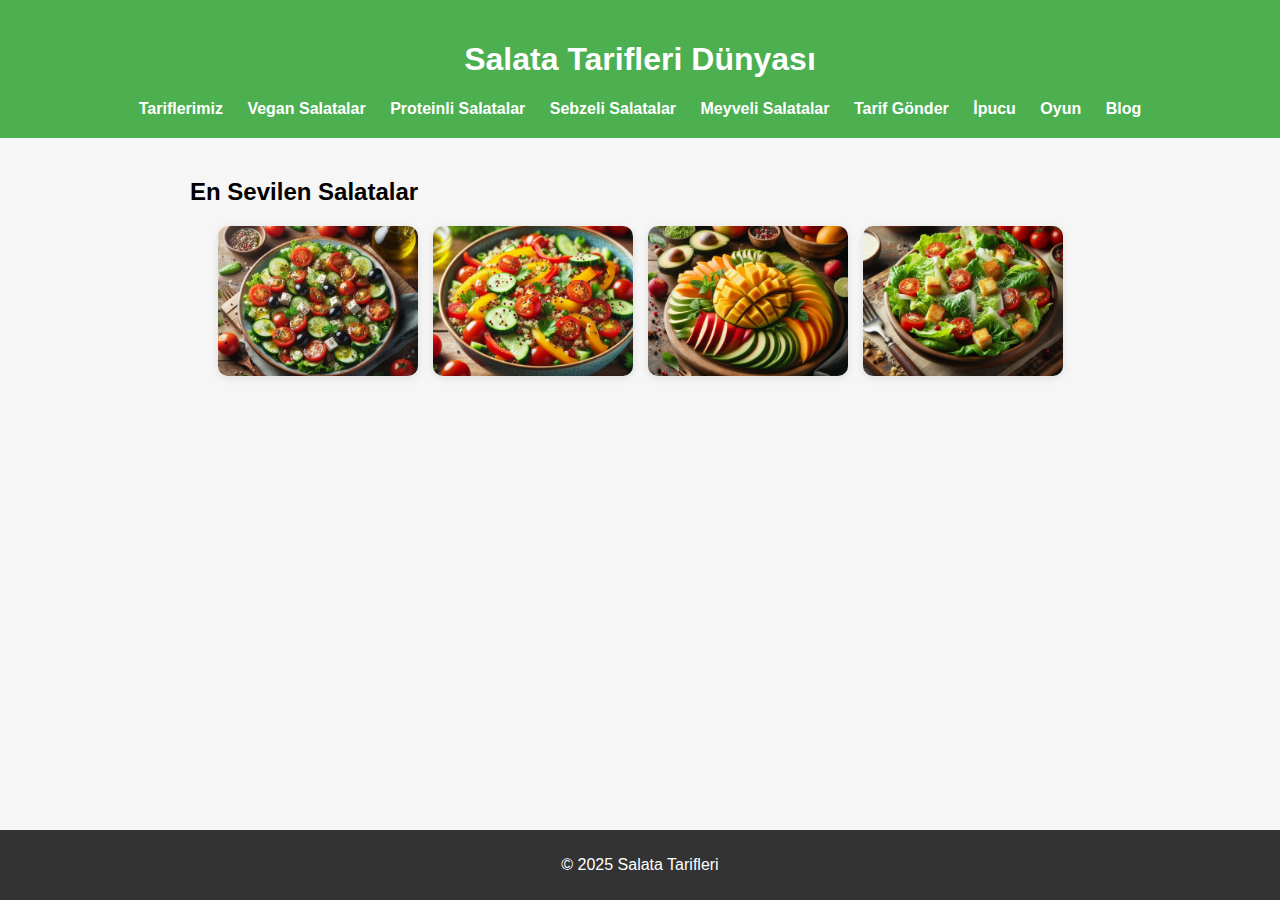
<file: index.html>
<!DOCTYPE html>
<html lang="tr">
<head>
    <meta charset="UTF-8" />
    <title>Salata Tarifleri</title>
    <link rel="stylesheet" href="style.css" />
</head>
<body>
    <header>
        <h1>Salata Tarifleri Dünyası</h1>
        <nav>
            <a href="sayfalar/tariflerimiz.html">Tariflerimiz</a>
            <a href="sayfalar/vegan-salatalar.html">Vegan Salatalar</a>
            <a href="sayfalar/proteinli-salatalar.html">Proteinli Salatalar</a>
            <a href="sayfalar/sebzeli-salatalar.html">Sebzeli Salatalar</a>
            <a href="sayfalar/meyveli-salatalar.html">Meyveli Salatalar</a>
            <a href="sayfalar/tarif-gonder.html">Tarif Gönder</a>
            <a href="sayfalar/ipucu.html">İpucu</a>
            <a href="sayfalar/oyun.html">Oyun</a>
            <a href="sayfalar/blog.html">Blog</a>
        </nav>
    </header>
    <main>
        <h2>En Sevilen Salatalar</h2>
        <div class="gallery">
            <a href="sayfalar/sebzeli-salatalar.html" title="Akdeniz Salata">
                <img src="resimler/akdeniz-salata.jpg" alt="Akdeniz Salata" />
            </a>
            <a href="sayfalar/proteinli-salatalar.html" title="Kinoa Salata">
                <img src="resimler/kinoa-salata.jpg" alt="Kinoa Salata" />
            </a>
            <a href="sayfalar/meyveli-salatalar.html" title="Mango Avokado Salata">
                <img src="resimler/mango-avokado.jpg" alt="Mango Avokado Salata" />
            </a>
            <a href="sayfalar/vegan-salatalar.html" title="Vegan Sezar Salata">
                <img src="resimler/sezar-salata.jpg" alt="Sezar Salata" />
            </a>
        </div>
    </main>
    <footer>
        <p>&copy; 2025 Salata Tarifleri</p>
    </footer>
</body>
</html>
</file>
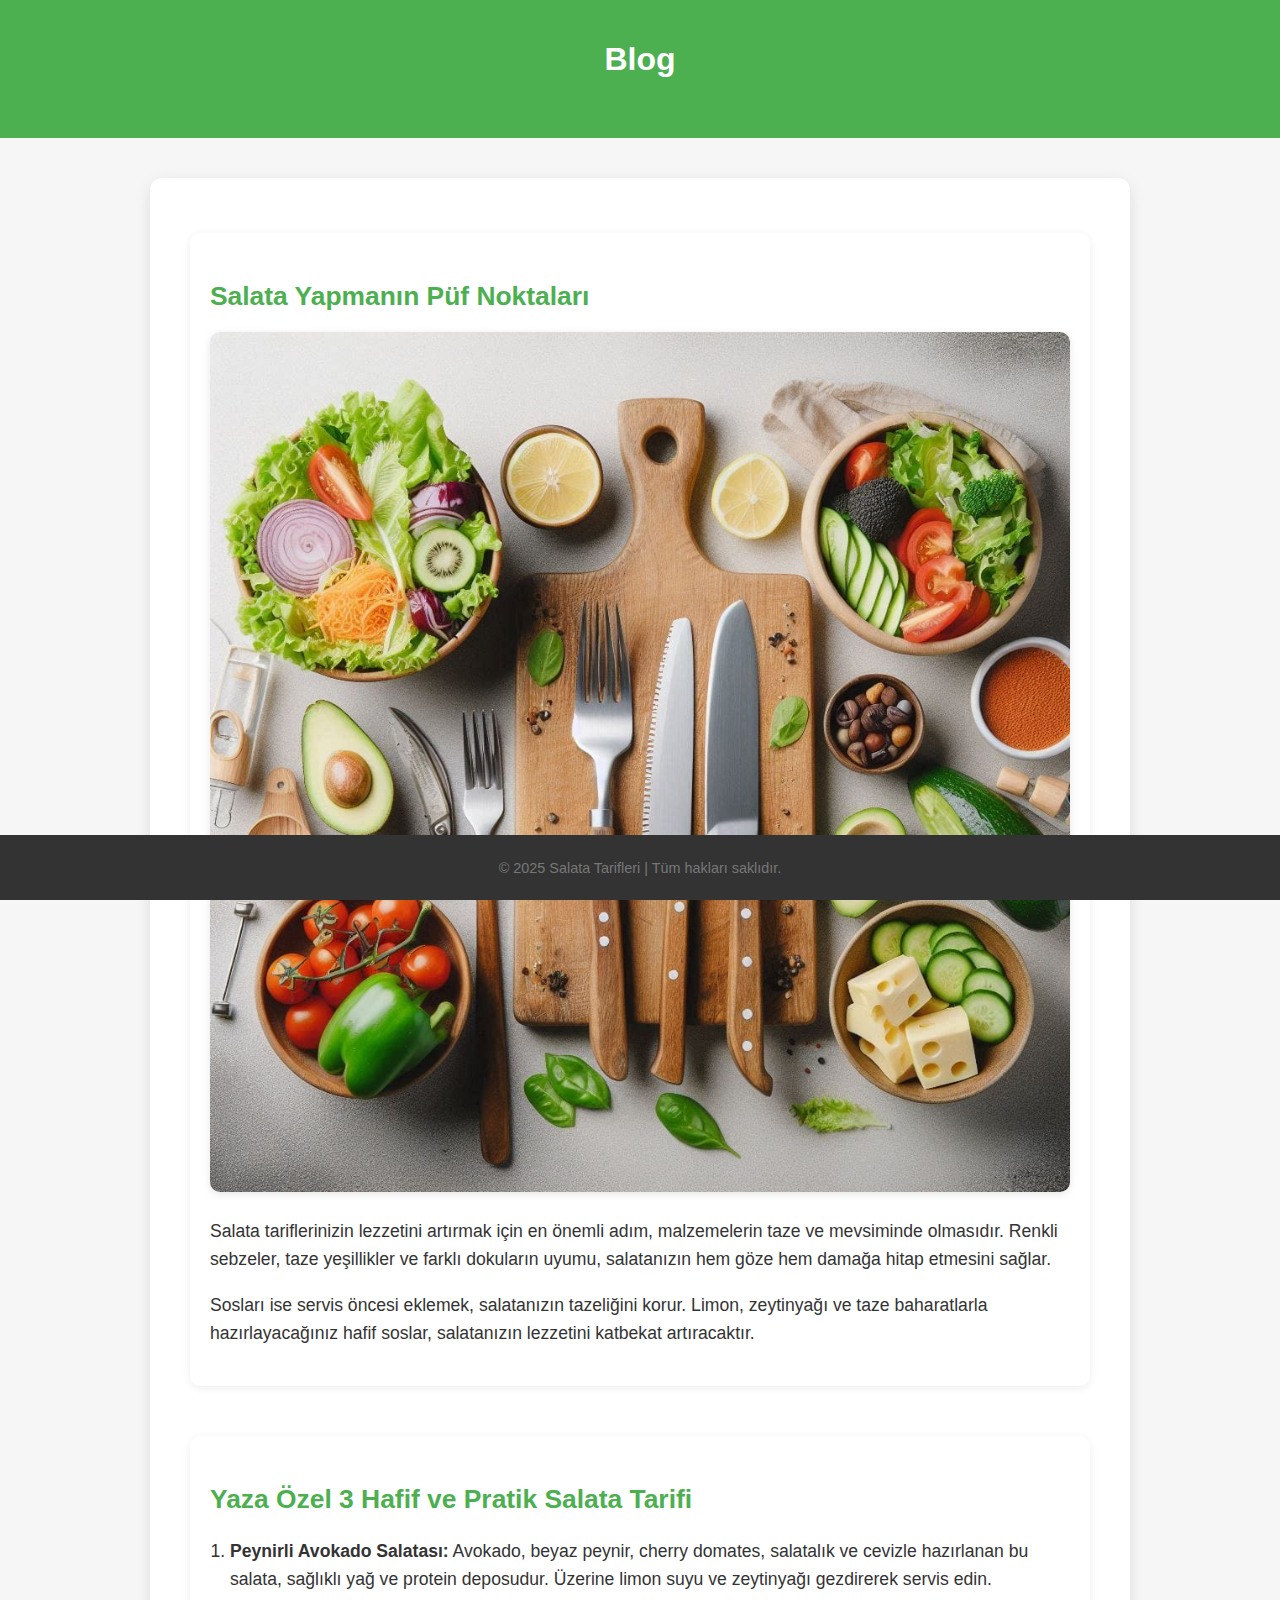
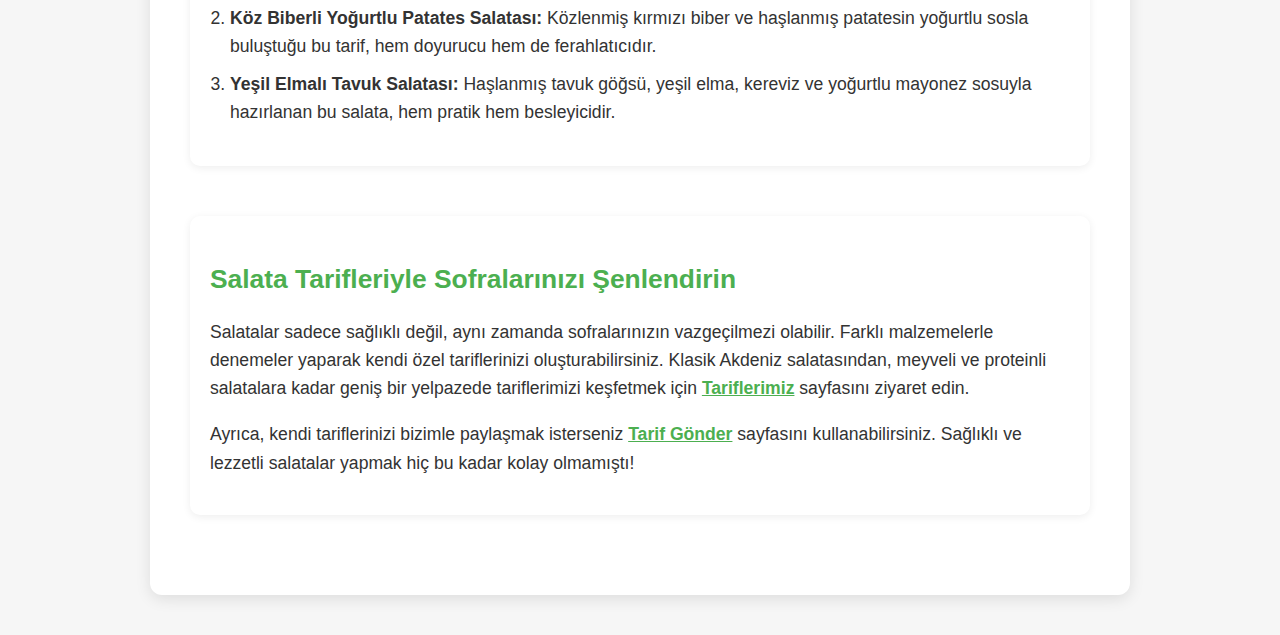
<file: sayfalar/blog.html>
<!DOCTYPE html>
<html lang="tr">
<head>
    <meta charset="UTF-8" />
    <title>Salata Blogu - Sağlıklı ve Lezzetli Tarifler</title>
    <link rel="stylesheet" href="../style.css" />
    <style>
        main {
            max-width: 900px;
            margin: 40px auto;
            background: #fff;
            padding: 30px 40px;
            border-radius: 12px;
            box-shadow: 0 4px 15px rgba(0,0,0,0.1);
            font-size: 1.1rem;
            line-height: 1.6;
            color: #333;
        }
        .blog-post {
            margin-bottom: 50px;
        }
        .blog-post h2 {
            color: #4caf50;
            margin-bottom: 15px;
            font-weight: 700;
        }
        .blog-post img {
            max-width: 100%;
            border-radius: 10px;
            margin: 15px 0 25px 0;
            box-shadow: 0 2px 8px rgba(0,0,0,0.1);
        }
        .blog-post p {
            margin-bottom: 18px;
        }
        .blog-post ol {
            padding-left: 20px;
            margin-bottom: 20px;
        }
        .blog-post ol li {
            margin-bottom: 10px;
        }
        footer {
            margin-top: 60px;
            text-align: center;
            color: #777;
            font-size: 0.9rem;
        }
        /* Menü düzenlemesi */
        nav a {
            font-weight: 600;
            color: #4caf50;
            margin: 0 12px;
            text-decoration: none;
            transition: color 0.3s ease;
        }
        nav a:hover {
            color: #388e3c;
            text-decoration: underline;
        }
    </style>
</head>
<body>
   <header>
        <h1>Blog</h1>
       <nav>
    <a href="../index.html">Anasayfa</a>
    <a href="tariflerimiz.html">Tariflerimiz</a>
    <a href="vegan-salatalar.html">Vegan Salatalar</a>
    <a href="proteinli-salatalar.html">Proteinli Salatalar</a>
    <a href="sebzeli-salatalar.html">Sebzeli Salatalar</a>
    <a href="meyveli-salatalar.html">Meyveli Salatalar</a>
    <a href="tarif-gonder.html">Tarif Gönder</a>
    <a href="ipucu.html">İpucu</a>
    <a href="oyun.html">Oyun</a>
    <a href="blog.html">Blog</a>
      </nav>

    </header>
    <main>
        <article class="blog-post">
            <h2>Salata Yapmanın Püf Noktaları</h2>
            <img src="../resimler/salata-malzemeleri.jpg" alt="Taze salata malzemeleri" />
            <p>
                Salata tariflerinizin lezzetini artırmak için en önemli adım, malzemelerin taze ve mevsiminde olmasıdır. Renkli sebzeler, taze yeşillikler ve farklı dokuların uyumu, salatanızın hem göze hem damağa hitap etmesini sağlar.
            </p>
            <p>
                Sosları ise servis öncesi eklemek, salatanızın tazeliğini korur. Limon, zeytinyağı ve taze baharatlarla hazırlayacağınız hafif soslar, salatanızın lezzetini katbekat artıracaktır.
            </p>
        </article>

        <article class="blog-post">
            <h2>Yaza Özel 3 Hafif ve Pratik Salata Tarifi</h2>
            <ol>
                <li>
                    <strong>Peynirli Avokado Salatası:</strong> Avokado, beyaz peynir, cherry domates, salatalık ve cevizle hazırlanan bu salata, sağlıklı yağ ve protein deposudur. Üzerine limon suyu ve zeytinyağı gezdirerek servis edin.
                </li>
                <li>
                    <strong>Köz Biberli Yoğurtlu Patates Salatası:</strong> Közlenmiş kırmızı biber ve haşlanmış patatesin yoğurtlu sosla buluştuğu bu tarif, hem doyurucu hem de ferahlatıcıdır.
                </li>
                <li>
                    <strong>Yeşil Elmalı Tavuk Salatası:</strong> Haşlanmış tavuk göğsü, yeşil elma, kereviz ve yoğurtlu mayonez sosuyla hazırlanan bu salata, hem pratik hem besleyicidir.
                </li>
            </ol>
        </article>

        <article class="blog-post">
            <h2>Salata Tarifleriyle Sofralarınızı Şenlendirin</h2>
            <p>
                Salatalar sadece sağlıklı değil, aynı zamanda sofralarınızın vazgeçilmezi olabilir. Farklı malzemelerle denemeler yaparak kendi özel tariflerinizi oluşturabilirsiniz. Klasik Akdeniz salatasından, meyveli ve proteinli salatalara kadar geniş bir yelpazede tariflerimizi keşfetmek için <a href="tariflerimiz.html" style="color:#4caf50; font-weight:600;">Tariflerimiz</a> sayfasını ziyaret edin.
            </p>
            <p>
                Ayrıca, kendi tariflerinizi bizimle paylaşmak isterseniz <a href="tarif-gonder.html" style="color:#4caf50; font-weight:600;">Tarif Gönder</a> sayfasını kullanabilirsiniz. Sağlıklı ve lezzetli salatalar yapmak hiç bu kadar kolay olmamıştı!
            </p>
        </article>
    </main>
    <footer>
        <p>&copy; 2025 Salata Tarifleri | Tüm hakları saklıdır.</p>
    </footer>
</body>
</html>
</file>
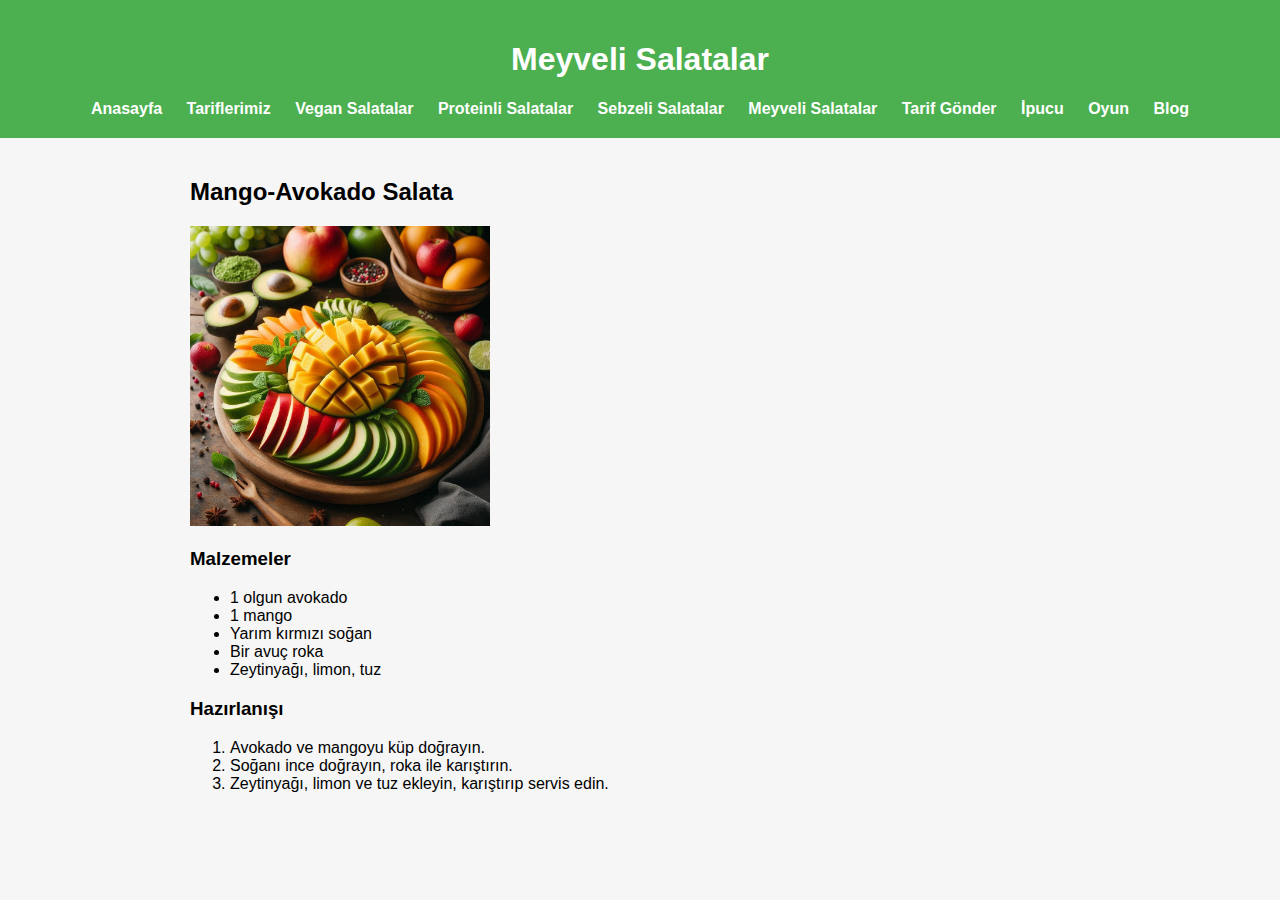
<file: sayfalar/meyveli-salatalar.html>
<!DOCTYPE html>
<html lang="tr">
<head>
    <meta charset="UTF-8">
    <title>Meyveli Salatalar</title>
    <link rel="stylesheet" href="../style.css">
</head>
<body>
    <header>
        <h1>Meyveli Salatalar</h1>
       <nav>
    <a href="../index.html">Anasayfa</a>
    <a href="tariflerimiz.html">Tariflerimiz</a>
    <a href="vegan-salatalar.html">Vegan Salatalar</a>
    <a href="proteinli-salatalar.html">Proteinli Salatalar</a>
    <a href="sebzeli-salatalar.html">Sebzeli Salatalar</a>
    <a href="meyveli-salatalar.html">Meyveli Salatalar</a>
    <a href="tarif-gonder.html">Tarif Gönder</a>
    <a href="ipucu.html">İpucu</a>
    <a href="oyun.html">Oyun</a>
    <a href="blog.html">Blog</a>
      </nav>

    </header>
    <main>
        <h2>Mango-Avokado Salata</h2>
        <img src="../resimler/mango-avokado.jpg" alt="Mango Avokado Salata" width="300">
        <h3>Malzemeler</h3>
        <ul>
            <li>1 olgun avokado</li>
            <li>1 mango</li>
            <li>Yarım kırmızı soğan</li>
            <li>Bir avuç roka</li>
            <li>Zeytinyağı, limon, tuz</li>
        </ul>
        <h3>Hazırlanışı</h3>
        <ol>
            <li>Avokado ve mangoyu küp doğrayın.</li>
            <li>Soğanı ince doğrayın, roka ile karıştırın.</li>
            <li>Zeytinyağı, limon ve tuz ekleyin, karıştırıp servis edin.</li>
        </ol>
    </main>
</body>
</html>
</file>
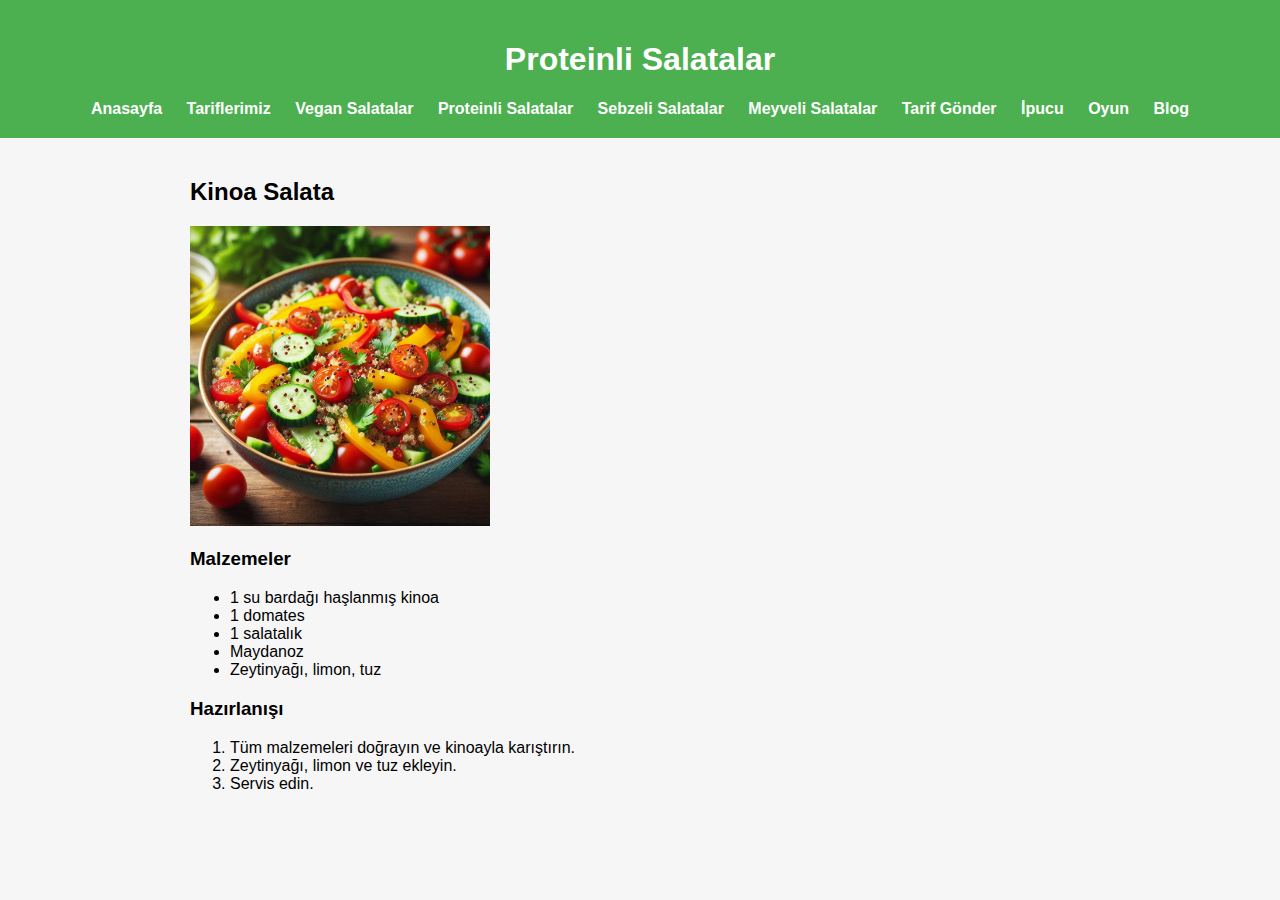
<file: sayfalar/proteinli-salatalar.html>
<!DOCTYPE html>
<html lang="tr">
<head>
    <meta charset="UTF-8">
    <title>Proteinli Salatalar</title>
    <link rel="stylesheet" href="../style.css">
</head>
<body>
    <header>
        <h1>Proteinli Salatalar</h1>
       <nav>
    <a href="../index.html">Anasayfa</a>
    <a href="tariflerimiz.html">Tariflerimiz</a>
    <a href="vegan-salatalar.html">Vegan Salatalar</a>
    <a href="proteinli-salatalar.html">Proteinli Salatalar</a>
    <a href="sebzeli-salatalar.html">Sebzeli Salatalar</a>
    <a href="meyveli-salatalar.html">Meyveli Salatalar</a>
    <a href="tarif-gonder.html">Tarif Gönder</a>
    <a href="ipucu.html">İpucu</a>
    <a href="oyun.html">Oyun</a>
    <a href="blog.html">Blog</a>
      </nav>

    </header>
    <main>
        <h2>Kinoa Salata</h2>
        <img src="../resimler/kinoa-salata.jpg" alt="Kinoa Salata" width="300">
        <h3>Malzemeler</h3>
        <ul>
            <li>1 su bardağı haşlanmış kinoa</li>
            <li>1 domates</li>
            <li>1 salatalık</li>
            <li>Maydanoz</li>
            <li>Zeytinyağı, limon, tuz</li>
        </ul>
        <h3>Hazırlanışı</h3>
        <ol>
            <li>Tüm malzemeleri doğrayın ve kinoayla karıştırın.</li>
            <li>Zeytinyağı, limon ve tuz ekleyin.</li>
            <li>Servis edin.</li>
        </ol>
    </main>
</body>
</html>
</file>
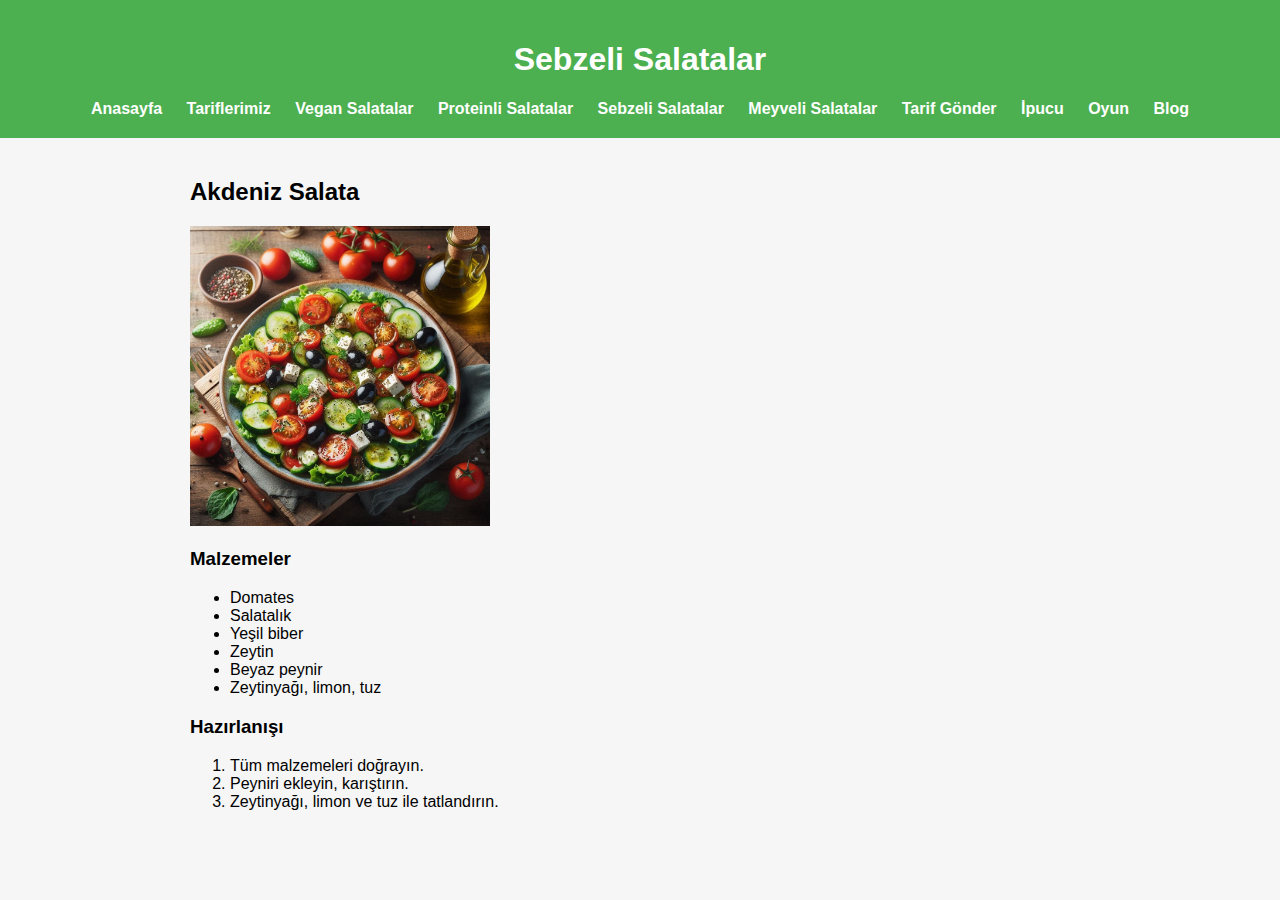
<file: sayfalar/sebzeli-salatalar.html>
<!DOCTYPE html>
<html lang="tr">
<head>
    <meta charset="UTF-8">
    <title>Sebzeli Salatalar</title>
    <link rel="stylesheet" href="../style.css">
</head>
<body>
    <header>
        <h1>Sebzeli Salatalar</h1>
       <nav>
    <a href="../index.html">Anasayfa</a>
    <a href="tariflerimiz.html">Tariflerimiz</a>
    <a href="vegan-salatalar.html">Vegan Salatalar</a>
    <a href="proteinli-salatalar.html">Proteinli Salatalar</a>
    <a href="sebzeli-salatalar.html">Sebzeli Salatalar</a>
    <a href="meyveli-salatalar.html">Meyveli Salatalar</a>
    <a href="tarif-gonder.html">Tarif Gönder</a>
    <a href="ipucu.html">İpucu</a>
    <a href="oyun.html">Oyun</a>
    <a href="blog.html">Blog</a>
      </nav>

    </header>
    <main>
        <h2>Akdeniz Salata</h2>
        <img src="../resimler/akdeniz-salata.jpg" alt="Akdeniz Salata" width="300">
        <h3>Malzemeler</h3>
        <ul>
            <li>Domates</li>
            <li>Salatalık</li>
            <li>Yeşil biber</li>
            <li>Zeytin</li>
            <li>Beyaz peynir</li>
            <li>Zeytinyağı, limon, tuz</li>
        </ul>
        <h3>Hazırlanışı</h3>
        <ol>
            <li>Tüm malzemeleri doğrayın.</li>
            <li>Peyniri ekleyin, karıştırın.</li>
            <li>Zeytinyağı, limon ve tuz ile tatlandırın.</li>
        </ol>
    </main>
</body>
</html>
</file>
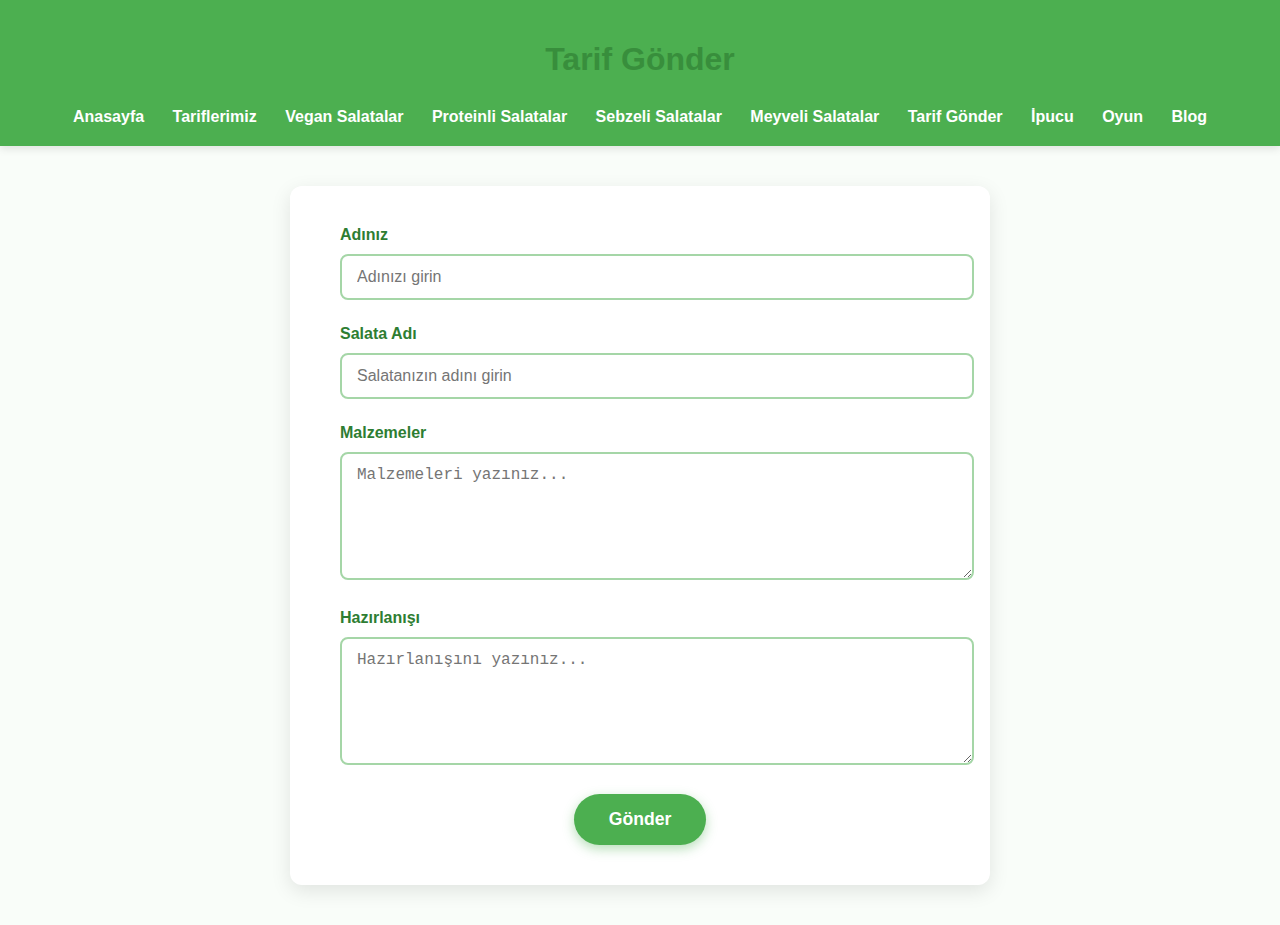
<file: sayfalar/tarif-gonder.html>
<!DOCTYPE html>
<html lang="tr">
<head>
    <meta charset="UTF-8" />
    <title>Tarif Gönder - Salata Tarifleri</title>
    <link rel="stylesheet" href="../style.css" />
    <style>
        body {
            background: #f9fdf9;
            font-family: 'Segoe UI', Tahoma, Geneva, Verdana, sans-serif;
            margin: 0;
            padding: 0;
            display: flex;
            flex-direction: column;
            min-height: 100vh;
            align-items: center;
        }
        header {
            width: 100%;
            background: #4caf50;
            color: white;
            padding: 20px 0;
            text-align: center;
            box-shadow: 0 3px 8px rgba(0,0,0,0.1);
        }
        nav a {
            color: white;
            margin: 0 12px;
            font-weight: 600;
            text-decoration: none;
            transition: color 0.3s ease;
        }
        nav a:hover {
            color: #c8e6c9;
        }
        nav a.active {
            text-decoration: underline;
            font-weight: 700;
        }
        main {
            background: white;
            border-radius: 12px;
            box-shadow: 0 6px 20px rgba(0,0,0,0.1);
            padding: 40px 50px;
            max-width: 600px;
            width: 90%;
            margin: 40px 0;
        }
        h1 {
            color: #388e3c;
            margin-bottom: 30px;
            text-align: center;
            font-weight: 700;
        }
        form label {
            display: block;
            margin-bottom: 10px;
            font-weight: 600;
            color: #2e7d32;
        }
        form input[type="text"],
        form textarea {
            width: 100%;
            padding: 12px 15px;
            margin-bottom: 25px;
            border: 2px solid #a5d6a7;
            border-radius: 8px;
            font-size: 1rem;
            resize: vertical;
            transition: border-color 0.3s ease;
        }
        form input[type="text"]:focus,
        form textarea:focus {
            border-color: #4caf50;
            outline: none;
            box-shadow: 0 0 6px #81c784;
        }
        form textarea {
            min-height: 100px;
        }
        button[type="submit"] {
            background: #4caf50;
            color: white;
            border: none;
            padding: 15px 35px;
            font-size: 1.1rem;
            border-radius: 30px;
            cursor: pointer;
            font-weight: 700;
            transition: background 0.3s ease;
            display: block;
            margin: 0 auto;
            box-shadow: 0 4px 12px rgba(76,175,80,0.4);
        }
        button[type="submit"]:hover {
            background: #388e3c;
            box-shadow: 0 6px 18px rgba(56,142,60,0.6);
        }
        #success-message {
            margin-top: 25px;
            text-align: center;
            font-weight: 700;
            color: #2e7d32;
            font-size: 1.1rem;
            display: none;
        }
    </style>
</head>
<body>
    <header>
        <h1>Tarif Gönder</h1>
       <nav>
    <a href="../index.html">Anasayfa</a>
    <a href="tariflerimiz.html">Tariflerimiz</a>
    <a href="vegan-salatalar.html">Vegan Salatalar</a>
    <a href="proteinli-salatalar.html">Proteinli Salatalar</a>
    <a href="sebzeli-salatalar.html">Sebzeli Salatalar</a>
    <a href="meyveli-salatalar.html">Meyveli Salatalar</a>
    <a href="tarif-gonder.html">Tarif Gönder</a>
    <a href="ipucu.html">İpucu</a>
    <a href="oyun.html">Oyun</a>
    <a href="blog.html">Blog</a>
      </nav>

    </header>
    <main>
        <form id="tarifForm">
            <label for="name">Adınız</label>
            <input type="text" id="name" name="name" placeholder="Adınızı girin" required />

            <label for="saladName">Salata Adı</label>
            <input type="text" id="saladName" name="saladName" placeholder="Salatanızın adını girin" required />

            <label for="ingredients">Malzemeler</label>
            <textarea id="ingredients" name="ingredients" placeholder="Malzemeleri yazınız..." required></textarea>

            <label for="preparation">Hazırlanışı</label>
            <textarea id="preparation" name="preparation" placeholder="Hazırlanışını yazınız..." required></textarea>

            <button type="submit">Gönder</button>
        </form>
        <div id="success-message">Tarifiniz başarıyla gönderildi! Teşekkürler.</div>
    </main>

    <script>
        document.addEventListener('DOMContentLoaded', function () {
            const form = document.getElementById('tarifForm');
            const successMessage = document.getElementById('success-message');

            form.addEventListener('submit', function (e) {
                e.preventDefault();

                // Basit form doğrulama (HTML5 required zaten var)
                if (!form.checkValidity()) {
                    form.reportValidity();
                    return;
                }

                // Gönderme sonrası mesaj göster
                successMessage.style.display = 'block';

                // Formu temizle
                form.reset();

                // Mesajı 4 saniye sonra gizle
                setTimeout(() => {
                    successMessage.style.display = 'none';
                }, 4000);
            });
        });
    </script>
</body>
</html>
</file>
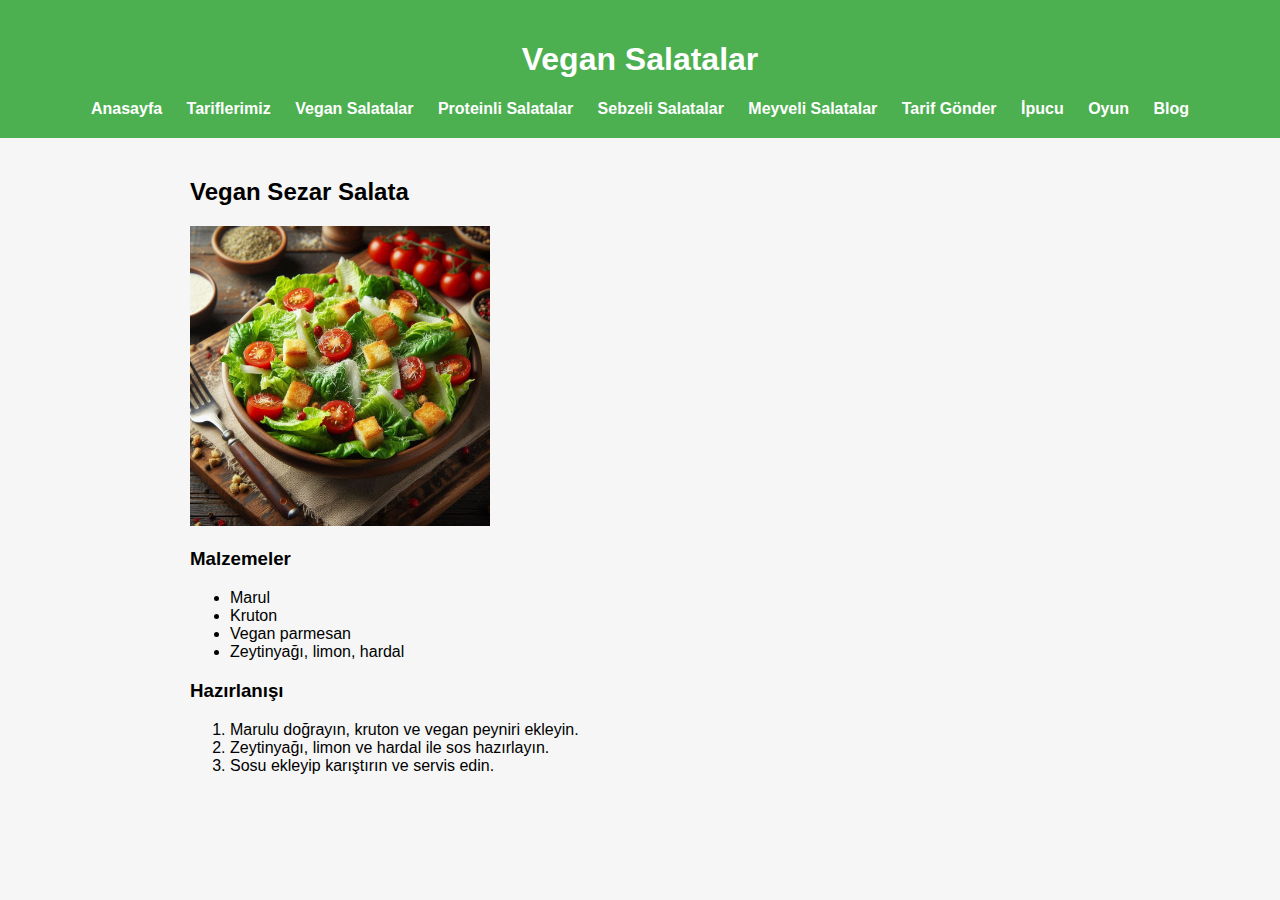
<file: sayfalar/vegan-salatalar.html>
<!DOCTYPE html>
<html lang="tr">
<head>
    <meta charset="UTF-8">
    <title>Vegan Salatalar</title>
    <link rel="stylesheet" href="../style.css">
</head>
<body>
    <header>
        <h1>Vegan Salatalar</h1>
       <nav>
    <a href="../index.html">Anasayfa</a>
    <a href="tariflerimiz.html">Tariflerimiz</a>
    <a href="vegan-salatalar.html">Vegan Salatalar</a>
    <a href="proteinli-salatalar.html">Proteinli Salatalar</a>
    <a href="sebzeli-salatalar.html">Sebzeli Salatalar</a>
    <a href="meyveli-salatalar.html">Meyveli Salatalar</a>
    <a href="tarif-gonder.html">Tarif Gönder</a>
    <a href="ipucu.html">İpucu</a>
    <a href="oyun.html">Oyun</a>
    <a href="blog.html">Blog</a>
      </nav>

    </header>
    <main>
        <h2>Vegan Sezar Salata</h2>
        <img src="../resimler/sezar-salata.jpg" alt="Vegan Sezar Salata" width="300">
        <h3>Malzemeler</h3>
        <ul>
            <li>Marul</li>
            <li>Kruton</li>
            <li>Vegan parmesan</li>
            <li>Zeytinyağı, limon, hardal</li>
        </ul>
        <h3>Hazırlanışı</h3>
        <ol>
            <li>Marulu doğrayın, kruton ve vegan peyniri ekleyin.</li>
            <li>Zeytinyağı, limon ve hardal ile sos hazırlayın.</li>
            <li>Sosu ekleyip karıştırın ve servis edin.</li>
        </ol>
    </main>
</body>
</html>
</file>
<file: style.css>
body {
    font-family: Arial, sans-serif;
    background: #f6f6f6;
    margin: 0;
    padding: 0;
}

header {
    background: #4caf50;
    color: white;
    padding: 20px 0;
    text-align: center;
}

nav a {
    color: white;
    margin: 0 10px;
    text-decoration: none;
    font-weight: bold;
}

nav a:hover {
    text-decoration: underline;
}

main {
    padding: 20px;
    max-width: 900px;
    margin: auto;
}

.gallery {
    display: flex;
    gap: 15px;
    justify-content: center;
    flex-wrap: wrap;
}

.gallery img {
    width: 200px;
    height: 150px;
    object-fit: cover;
    border-radius: 10px;
    box-shadow: 0 2px 8px rgba(0,0,0,0.1);
}

footer {
    background: #333;
    color: white;
    text-align: center;
    padding: 10px 0;
    position: fixed;
    width: 100%;
    bottom: 0;
}

/* Blog sayfası için */

.blog-post {
    background: #fff;
    margin: 25px 0;
    padding: 20px;
    border-radius: 10px;
    box-shadow: 0 2px 8px rgba(0,0,0,0.07);
}

.blog-post img {
    display: block;
    margin: 15px auto;
    border-radius: 8px;
}
</file>
